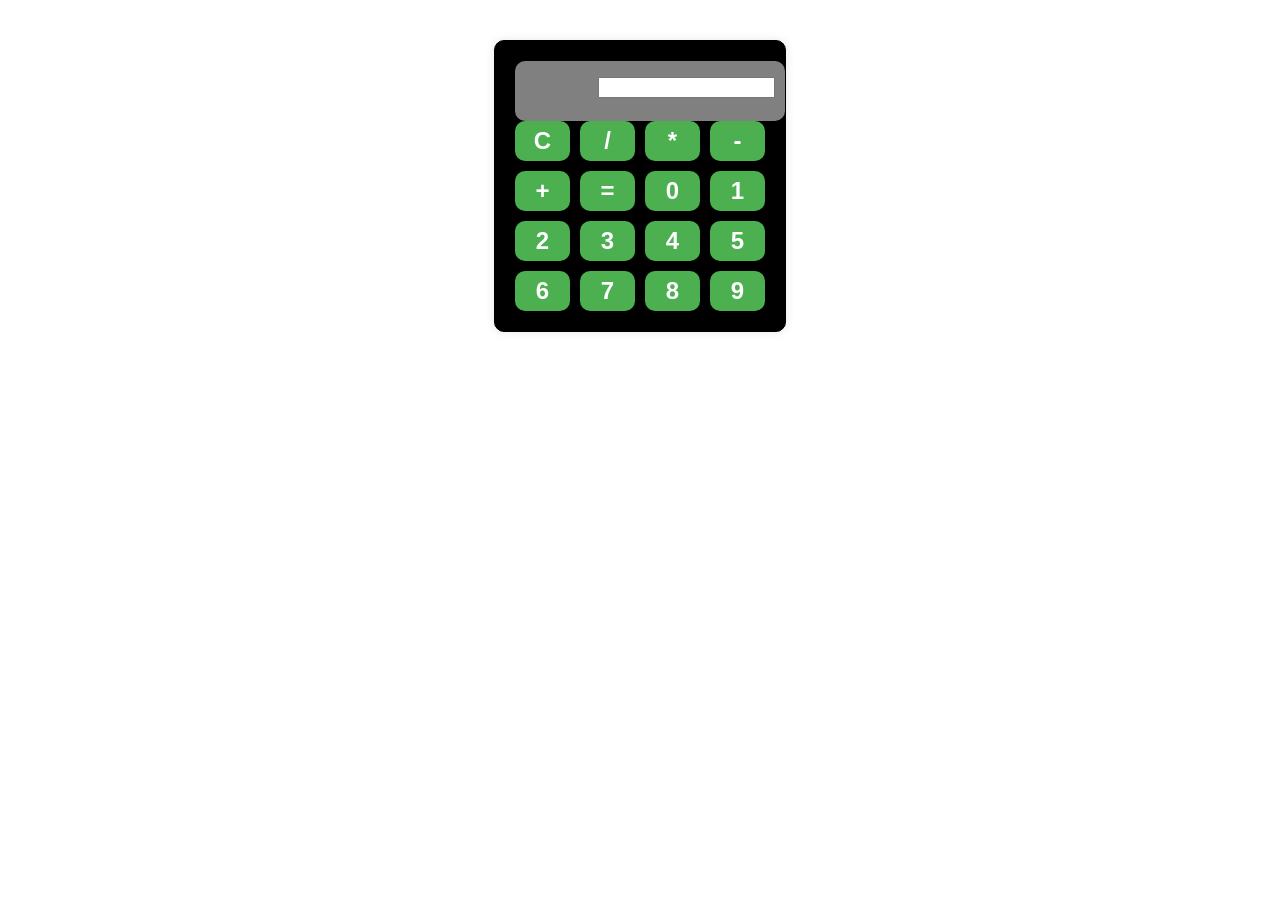
<file: calculator/index.html>
<!DOCTYPE html>
<html lang="en">
<head>
    <meta charset="UTF-8">
    <meta name="viewport" content="width=device-width, initial-scale=1.0">
    <title>Basic Calculator</title>
    <link rel="stylesheet" href="style.css">
</head>
<body>
    <div class="calculator">
        <div class="display-screen">
            <input type="text" id="display" readonly>
        </div>
        <div class="button-grid">
            <button id="clear">C</button>
            <button id="divide">/</button>
            <button id="multiply">*</button>
            <button id="subtract">-</button>
            <button id="add">+</button>
            <button id="equals">=</button>
            <button id="0">0</button>
            <button id="1">1</button>
            <button id="2">2</button>
            <button id="3">3</button>
            <button id="4">4</button>
            <button id="5">5</button>
            <button id="6">6</button>
            <button id="7">7</button>
            <button id="8">8</button>
            <button id="9">9</button>
        </div>
    </div>

    <script src="script.js"></script>
</body>
</html>
</file>
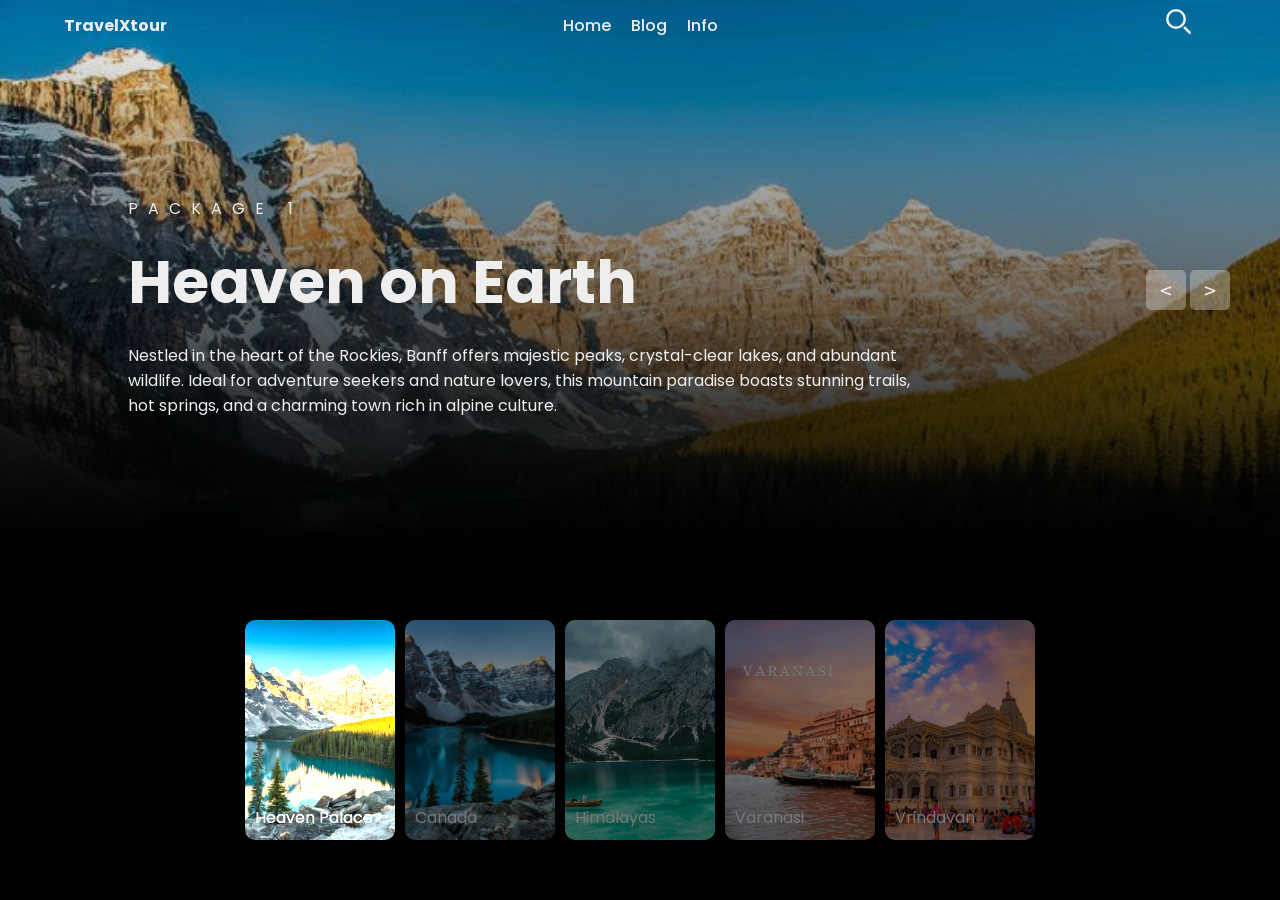
<file: landing page/index.html>
<!DOCTYPE html>
<html lang="en">
<head>
    <meta charset="UTF-8">
    <meta name="viewport" content="width=device-width, initial-scale=1.0">
    <title>Travel Landing page</title>
    <link rel="stylesheet" href="style.css">
</head>
<body>
        <!-- header -->
    <header>
        <div class="logo">TravelXtour</div>
        <ul class="menu">
            <li>Home</li>
            <li>Blog</li>
            <li>Info</li>
        </ul>
        <div class="search">
            <svg aria-hidden="true" xmlns="http://www.w3.org/2000/svg" fill="none" viewBox="0 0 20 20">
                <path stroke="currentColor" stroke-linecap="round" stroke-linejoin="round" stroke-width="2" d="m19 19-4-4m0-7A7 7 0 1 1 1 8a7 7 0 0 1 14 0Z"/>
            </svg>
        </div>
    </header>

    <!-- slider -->

    <div class="slider">
        <!-- list Items -->
        <div class="list">
            <div class="item active">
                <img src="image/Heaven on Earth.jpeg">
                <div class="content">
                    <p>Package 1</p>
                    <h2>Heaven on Earth</h2>
                    <p>
                        Nestled in the heart of the Rockies, Banff offers majestic peaks, crystal-clear lakes, and abundant wildlife. Ideal for adventure seekers and nature lovers, this mountain paradise boasts stunning trails, hot springs, and a charming town rich in alpine culture. </p>
                </div>
            </div>
            <div class="item">
                <img src="image/The 20 Best Places to Live in Canada.jpeg">
                <div class="content">
                    <p>Package 2</p>
                    <h2 id="res">Hidden Places Canada</h2>
                    <p>
                        Canada boasts breathtaking lakes, including Lake Louise, Moraine Lake, and Lake Superior. These pristine waters offer stunning vistas, outdoor activities, and serene retreats. A haven for nature lovers, Canada's lakes are perfect for exploring wilderness and enjoying tranquil beauty.
                    </p>
                </div>
            </div>
            <div class="item">
                <img src="image/40 Beautiful High-Resolution 4K Desktop Wallpapers.jpeg">
                <div class="content">
                    <p>Package 3</p>
                    <h2>Lakes</h2>
                    <p>
                        Lake Forest, Illinois, is a picturesque suburban city known for its lush landscapes and historic charm. Nestled along Lake Michigan, it features beautiful parks, serene beaches, and elegant estates, offering a perfect blend of natural beauty and refined living.     </p>
                </div>
            </div>
            <div class="item">
                <img src="image/Varanasi Tours.jpeg">
                <div class="content">
                    <p>Package 4</p>
                    <h2>Varanasi</h2>
                    <p>
                        Varanasi, India's spiritual heart, offers an enchanting mix of sacred rituals, ancient temples, and vibrant ghats along the Ganges. Experience the city's profound spirituality, colorful markets, and rich cultural heritage, making it a unique and unforgettable destination.
                    </p>
                </div>
            </div>
            <div class="item">
                <img src="image/download.jpeg">
                <div class="content">
                    <p>Prem Mandir</p>
                    <h2>Vrindavan</h2>
                    <p>
                        Vrindavan, a sacred town in Uttar Pradesh, India, is renowned for its temples and vibrant festivities celebrating Lord Krishna. This spiritual hub offers a glimpse into divine history, enchanting devotees and travelers with its serene ghats and timeless charm.
                    </p>
                </div>
            </div>
        </div>
        <!-- button arrows -->
        <div class="arrows">
            <button id="prev"><</button>
            <button id="next">></button>
        </div>
        <!-- thumbnail -->
        <div class="thumbnail">
            <div class="item active">
                <img src="image/Heaven on Earth.jpeg">
                <div class="content">
                   Heaven Palace
                </div>
            </div>
            <div class="item">
                <img src="image/The 20 Best Places to Live in Canada.jpeg">
                <div class="content">
                  Canada
                </div>
            </div>
            <div class="item">
                <img src="image/40 Beautiful High-Resolution 4K Desktop Wallpapers.jpeg">
                <div class="content">
                   Himalayas
                </div>
            </div>
            <div class="item">
                <img src="image/Varanasi Tours.jpeg">
                <div class="content">
                   Varanasi
                </div>
            </div>
            <div class="item">
                <img src="image/download.jpeg">
                <div class="content">
                 Vrindavan
                </div>
            </div>
        </div>
    </div>


    <script src="app.js"></script>
</body>
</html>
</file>
<file: calculator/style.css>
.calculator {
    width: 250px;
	height: 50%;
    margin: 40px auto;
    padding: 20px;
    border: 1px solid black;
    border-radius: 10px;
    box-shadow: 0 0 10px rgba(0, 0, 0, 0.1);
	background-color: black;
}

.display-screen {
    width: 100%;
    height: 40px;
    padding: 10px;
    font-size: 24px;
    font-weight: bold;
    text-align: right;
    border: none;
    border-radius: 10px;
    background-color: gray;
}

.button-grid {
    display: grid;
    grid-template-columns: repeat(4, 1fr);
    grid-gap: 10px;
}

button {
    width: 100%;
    height: 40px;
    font-size: 24px;
    font-weight: bold;
    border: none;
    border-radius: 10px;
    background-color: #4CAF50;
    color: #fff;
    cursor: pointer;
}

button:hover {
    background-color: #3e8e41;
}

button:active {
    background-color: #3e8e41;
    box-shadow: 0 0 10px rgba(0, 0, 0, 0.2);
}
</file>
<file: landing page/style.css>
@import url('https://fonts.googleapis.com/css2?family=Poppins:ital,wght@0,100;0,200;0,300;0,400;0,500;0,600;0,700;0,800;0,900;1,100;1,200;1,300;1,400;1,500;1,600;1,700;1,800;1,900&display=swap');
body{
    font-family: Poppins;
    margin: 0;
    background-color: #010101;
    color: #eee;
}
svg{
    width: 25px;
}
header{
    width: 1200px;
    max-width: 90%;
    margin: auto;
    display: grid;
    grid-template-columns: 50px 1fr 50px;
    grid-template-rows: 50px;
    justify-content: center;
    align-items: center;
    position: relative;
    z-index: 100;
}
header .logo{
    font-weight: bold;
}
header .menu{
    padding: 0;
    margin: 0;
    list-style: none;
    display: flex;
    justify-content: center;
    gap: 20px;
    font-weight: 500;
}
/* css slider */
.slider{
    height: 100vh;
    margin-top: -50px;
    position: relative;
}
.slider .list .item{
    position: absolute;
    inset: 0 0 0 0;
    overflow: hidden;
    opacity: 0;
    transition: .5s;
}
.slider .list .item img{
    width: 100%;
    height: 100%;
    object-fit: cover;
}
.slider .list .item::after{
    content: '';
    width: 100%;
    height: 100%;
    position: absolute;
    left: 0;
    bottom: 0;
    background-image: linear-gradient(
        to top, #000 40%, transparent
    );
}
.slider .list .item .content{
    position: absolute;
    left: 10%;
    top: 20%;
    width: 800px;
    max-width: 90%;
    z-index: 1;
}
.slider .list .item .content p:nth-child(1){
    text-transform: uppercase;
    letter-spacing: 10px;
}
.slider .list .item .content h2{
    font-size: 80px;
    margin: 0;
}
.slider .list .item.active{
    opacity: 1;
    z-index: 10;
}
@keyframes showContent {
    to{
        transform: translateY(0);
        filter: blur(0);
        opacity: 1;
    }
}
.slider .list .item.active p:nth-child(1),
.slider .list .item.active h2,
.slider .list .item.active p:nth-child(3){
    transform: translateY(30px);
    filter: blur(20px);
    opacity: 0;
    animation: showContent .5s .7s ease-in-out 1 forwards;
}
.slider .list .item.active h2{
    animation-delay: 1s;
}
.slider .list .item.active p:nth-child(3){
    animation-duration: 1.3s;
}
.arrows{
    position: absolute;
    top: 30%;
    right: 50px;
    z-index: 100;
}
.arrows button{
    background-color: #eee5;
    border: none;
    font-family: monospace;
    width: 40px;
    height: 40px;
    border-radius: 5px;
    font-size: x-large;
    color: #eee;
    transition: .5s;
}
.arrows button:hover{
    background-color: #eee;
    color: black;
}
.thumbnail{
    position: absolute;
    bottom: 30px;
    z-index: 11;
    display: flex;
    gap: 10px;
    width: 100%;
    height: 250px;
    padding: 0 50px;
    box-sizing: border-box;
    overflow: auto;
    justify-content: center;
}
.thumbnail::-webkit-scrollbar{
    width: 0;
}
.thumbnail .item{
    width: 150px;
    height: 220px;
    filter: brightness(.5);
    transition: .5s;
    flex-shrink: 0;
}
.thumbnail .item img{
    width: 100%;
    height: 100%;
    object-fit: cover;
    border-radius: 10px;
}
.thumbnail .item.active{
    filter: brightness(1.5);
}
.thumbnail .item .content{
    position: absolute;
    inset: auto 10px 10px 10px;
}
@media screen and (max-width: 678px) {
    .thumbnail{
        justify-content: start;
    }
    .slider .list .item .content h2{
        font-size: 60px;
    }
    .arrows{
        top: 10%;
    }
}
.slider .list .item .content h2 {
    font-size: 60px;
    margin: 0;
}
</file>
